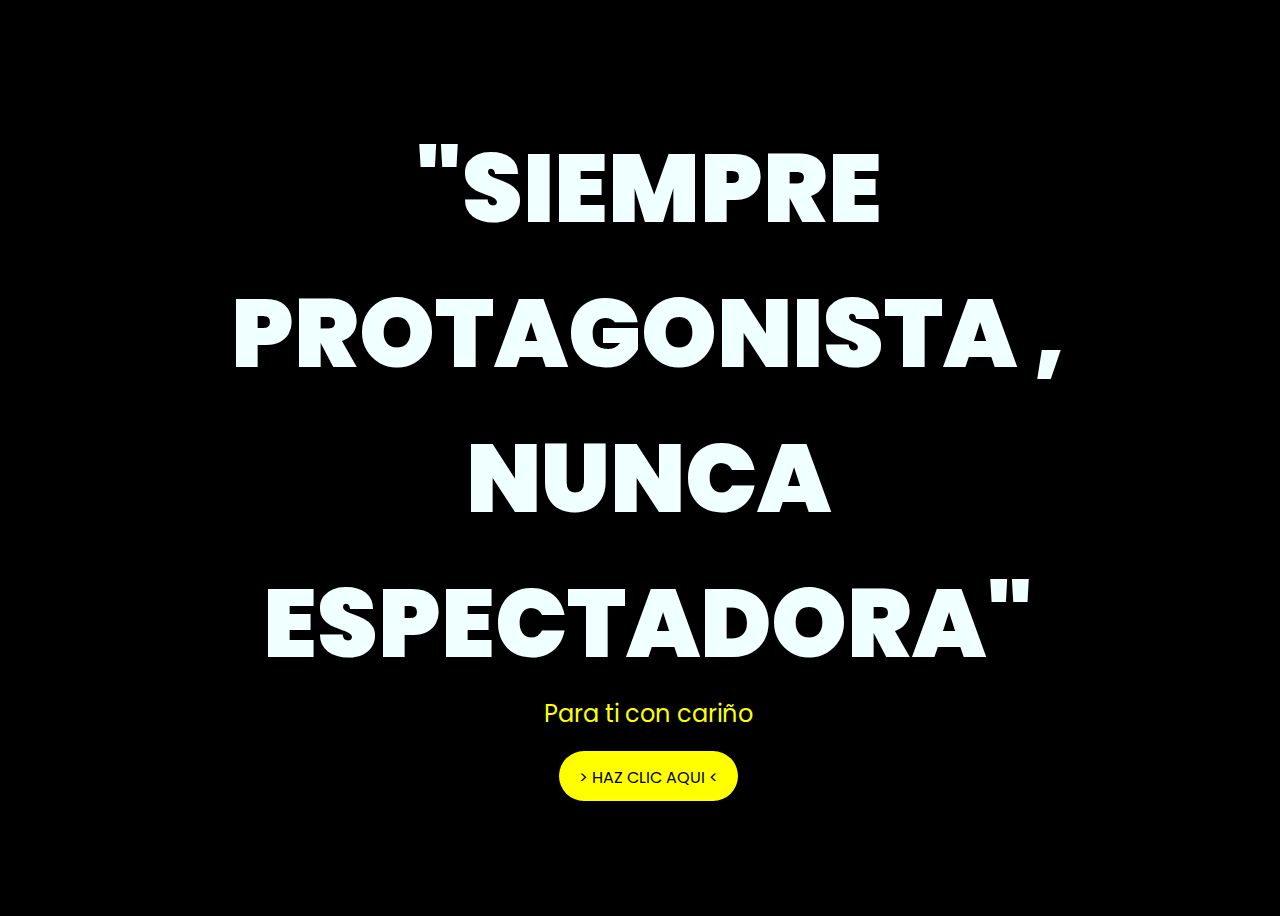
<file: index.html>
<!DOCTYPE html>
<html lang="en">
<head>
    <meta charset="UTF-8">
    <meta http-equiv="X-UA-Compatible" content="IE=edge">
    <meta name="viewport" content="width=device-width, initial-scale=1.0">
    <link rel="stylesheet" href="css/style.css">
    <link rel="icon" href="img/flowers.png" type="image/x-icon">
    <title>FLORES</title>
</head>
<body>
    <div class="greetings" align=center>

        <span>"SIEMPRE</span>
	<span><br>PROTAGONISTA ,</span>
	<span><br>NUNCA </span>
	<span><br>ESPECTADORA"</span>
        
    </div>
    
    <div class="description">
        <span>Para ti con cariño</span>
    </div>
    <div class="button">
        <button>
            <a href="FLORES.html">> HAZ CLIC AQUI <</a>
        </button>
        
    </div>
</body>
</html>
</file>
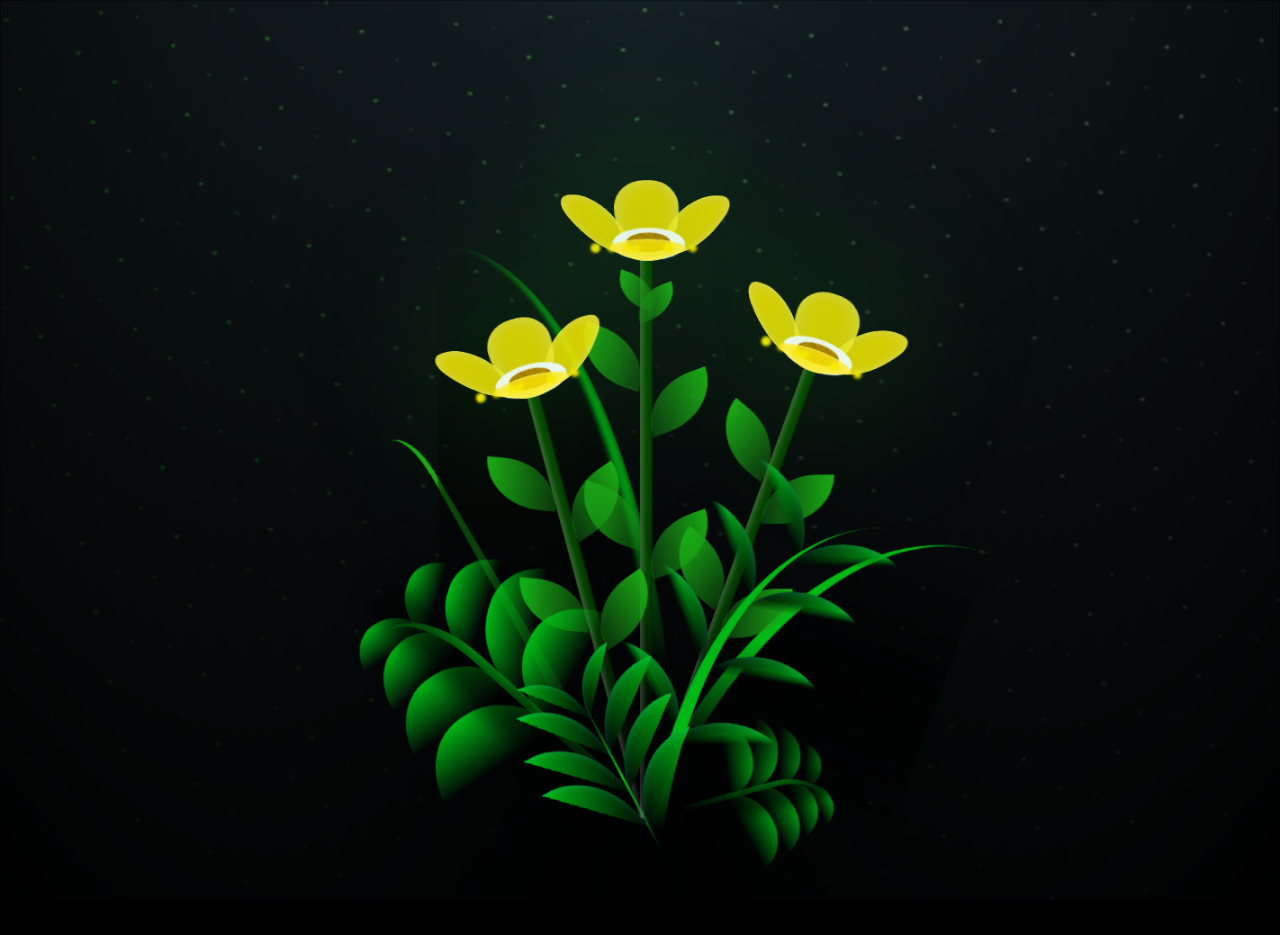
<file: FLORES.html>
<!DOCTYPE html>
<html lang="en">
<head>
    <meta charset="UTF-8">
    <meta http-equiv="X-UA-Compatible" content="IE=edge">
    <meta name="viewport" content="width=device-width, initial-scale=1.0">
    <link rel="stylesheet" href="css/main.css">
    <link rel="icon" href="img/flowers.png" type="image/x-icon">
    <title>FLORES</title>
</head>

<body class="container">
    <div class="night"></div>
    <div class="flowers">
      <div class="flower flower--1">
        <div class="flower__leafs flower__leafs--1">
          <div class="flower__leaf flower__leaf--1"></div>
          <div class="flower__leaf flower__leaf--2"></div>
          <div class="flower__leaf flower__leaf--3"></div>
          <div class="flower__leaf flower__leaf--4"></div>
          <div class="flower__white-circle"></div>
  
          <div class="flower__light flower__light--1"></div>
          <div class="flower__light flower__light--2"></div>
          <div class="flower__light flower__light--3"></div>
          <div class="flower__light flower__light--4"></div>
          <div class="flower__light flower__light--5"></div>
          <div class="flower__light flower__light--6"></div>
          <div class="flower__light flower__light--7"></div>
          <div class="flower__light flower__light--8"></div>
  
        </div>
        <div class="flower__line">
          <div class="flower__line__leaf flower__line__leaf--1"></div>
          <div class="flower__line__leaf flower__line__leaf--2"></div>
          <div class="flower__line__leaf flower__line__leaf--3"></div>
          <div class="flower__line__leaf flower__line__leaf--4"></div>
          <div class="flower__line__leaf flower__line__leaf--5"></div>
          <div class="flower__line__leaf flower__line__leaf--6"></div>
        </div>
      </div>
  
      <div class="flower flower--2">
        <div class="flower__leafs flower__leafs--2">
          <div class="flower__leaf flower__leaf--1"></div>
          <div class="flower__leaf flower__leaf--2"></div>
          <div class="flower__leaf flower__leaf--3"></div>
          <div class="flower__leaf flower__leaf--4"></div>
          <div class="flower__white-circle"></div>
  
          <div class="flower__light flower__light--1"></div>
          <div class="flower__light flower__light--2"></div>
          <div class="flower__light flower__light--3"></div>
          <div class="flower__light flower__light--4"></div>
          <div class="flower__light flower__light--5"></div>
          <div class="flower__light flower__light--6"></div>
          <div class="flower__light flower__light--7"></div>
          <div class="flower__light flower__light--8"></div>
  
        </div>
        <div class="flower__line">
          <div class="flower__line__leaf flower__line__leaf--1"></div>
          <div class="flower__line__leaf flower__line__leaf--2"></div>
          <div class="flower__line__leaf flower__line__leaf--3"></div>
          <div class="flower__line__leaf flower__line__leaf--4"></div>
        </div>
      </div>
  
      <div class="flower flower--3">
        <div class="flower__leafs flower__leafs--3">
          <div class="flower__leaf flower__leaf--1"></div>
          <div class="flower__leaf flower__leaf--2"></div>
          <div class="flower__leaf flower__leaf--3"></div>
          <div class="flower__leaf flower__leaf--4"></div>
          <div class="flower__white-circle"></div>
  
          <div class="flower__light flower__light--1"></div>
          <div class="flower__light flower__light--2"></div>
          <div class="flower__light flower__light--3"></div>
          <div class="flower__light flower__light--4"></div>
          <div class="flower__light flower__light--5"></div>
          <div class="flower__light flower__light--6"></div>
          <div class="flower__light flower__light--7"></div>
          <div class="flower__light flower__light--8"></div>
  
        </div>
        <div class="flower__line">
          <div class="flower__line__leaf flower__line__leaf--1"></div>
          <div class="flower__line__leaf flower__line__leaf--2"></div>
          <div class="flower__line__leaf flower__line__leaf--3"></div>
          <div class="flower__line__leaf flower__line__leaf--4"></div>
        </div>
      </div>
  
      <div class="grow-ans" style="--d:1.2s">
        <div class="flower__g-long">
          <div class="flower__g-long__top"></div>
          <div class="flower__g-long__bottom"></div>
        </div>
      </div>
  
      <div class="growing-grass">
        <div class="flower__grass flower__grass--1">
          <div class="flower__grass--top"></div>
          <div class="flower__grass--bottom"></div>
          <div class="flower__grass__leaf flower__grass__leaf--1"></div>
          <div class="flower__grass__leaf flower__grass__leaf--2"></div>
          <div class="flower__grass__leaf flower__grass__leaf--3"></div>
          <div class="flower__grass__leaf flower__grass__leaf--4"></div>
          <div class="flower__grass__leaf flower__grass__leaf--5"></div>
          <div class="flower__grass__leaf flower__grass__leaf--6"></div>
          <div class="flower__grass__leaf flower__grass__leaf--7"></div>
          <div class="flower__grass__leaf flower__grass__leaf--8"></div>
          <div class="flower__grass__overlay"></div>
        </div>
      </div>
  
      <div class="growing-grass">
        <div class="flower__grass flower__grass--2">
          <div class="flower__grass--top"></div>
          <div class="flower__grass--bottom"></div>
          <div class="flower__grass__leaf flower__grass__leaf--1"></div>
          <div class="flower__grass__leaf flower__grass__leaf--2"></div>
          <div class="flower__grass__leaf flower__grass__leaf--3"></div>
          <div class="flower__grass__leaf flower__grass__leaf--4"></div>
          <div class="flower__grass__leaf flower__grass__leaf--5"></div>
          <div class="flower__grass__leaf flower__grass__leaf--6"></div>
          <div class="flower__grass__leaf flower__grass__leaf--7"></div>
          <div class="flower__grass__leaf flower__grass__leaf--8"></div>
          <div class="flower__grass__overlay"></div>
        </div>
      </div>
  
      <div class="grow-ans" style="--d:2.4s">
        <div class="flower__g-right flower__g-right--1">
          <div class="leaf"></div>
        </div>
      </div>
  
      <div class="grow-ans" style="--d:2.8s">
        <div class="flower__g-right flower__g-right--2">
          <div class="leaf"></div>
        </div>
      </div>
  
      <div class="grow-ans" style="--d:2.8s">
        <div class="flower__g-front">
          <div class="flower__g-front__leaf-wrapper flower__g-front__leaf-wrapper--1">
            <div class="flower__g-front__leaf"></div>
          </div>
          <div class="flower__g-front__leaf-wrapper flower__g-front__leaf-wrapper--2">
            <div class="flower__g-front__leaf"></div>
          </div>
          <div class="flower__g-front__leaf-wrapper flower__g-front__leaf-wrapper--3">
            <div class="flower__g-front__leaf"></div>
          </div>
          <div class="flower__g-front__leaf-wrapper flower__g-front__leaf-wrapper--4">
            <div class="flower__g-front__leaf"></div>
          </div>
          <div class="flower__g-front__leaf-wrapper flower__g-front__leaf-wrapper--5">
            <div class="flower__g-front__leaf"></div>
          </div>
          <div class="flower__g-front__leaf-wrapper flower__g-front__leaf-wrapper--6">
            <div class="flower__g-front__leaf"></div>
          </div>
          <div class="flower__g-front__leaf-wrapper flower__g-front__leaf-wrapper--7">
            <div class="flower__g-front__leaf"></div>
          </div>
          <div class="flower__g-front__leaf-wrapper flower__g-front__leaf-wrapper--8">
            <div class="flower__g-front__leaf"></div>
          </div>
          <div class="flower__g-front__line"></div>
        </div>
      </div>
  
      <div class="grow-ans" style="--d:3.2s">
        <div class="flower__g-fr">
          <div class="leaf"></div>
          <div class="flower__g-fr__leaf flower__g-fr__leaf--1"></div>
          <div class="flower__g-fr__leaf flower__g-fr__leaf--2"></div>
          <div class="flower__g-fr__leaf flower__g-fr__leaf--3"></div>
          <div class="flower__g-fr__leaf flower__g-fr__leaf--4"></div>
          <div class="flower__g-fr__leaf flower__g-fr__leaf--5"></div>
          <div class="flower__g-fr__leaf flower__g-fr__leaf--6"></div>
          <div class="flower__g-fr__leaf flower__g-fr__leaf--7"></div>
          <div class="flower__g-fr__leaf flower__g-fr__leaf--8"></div>
        </div>
      </div>      
    </div>
    <script src="main.js"></script>
  </body>
</html>
</file>
<file: css/style.css>
@import url('https://fonts.googleapis.com/css2?family=Poppins:ital,wght@0,500;1,900&display=swap');
*{
    font-family: 'Poppins',cursive;
}
body{
    color: azure;
    width: 100%;
    height: 100vh;
    display: flex;
    flex-direction: column;
    align-items: center;
    justify-content: center;
    background-color: black;
}
.greetings{
    font-size: 6rem;
    font-weight: 900;
}
.greetings > span{
    animation: glow 2.5s ease-in-out infinite;
}
@keyframes glow{
    0%, 100%{
        color: #fff;
        text-shadow: 0 0 12px #fbff00, 0 0 50px #fbff00, 0 0 100px #fbff00;
    }
    10%, 90%{
        color: #696565;
        text-shadow: none;
    }
}
.greetings > span:nth-child(2){
    animation-delay: .2s ;
}
.greetings > span:nth-child(3){
    animation-delay: .4s ;
}
.greetings > span:nth-child(4){
    animation-delay: .6s;
}
.greetings > span:nth-child(5){
    animation-delay: .8s;
}

.description{
    font-size: 1.5rem;
    margin-bottom: 20px;
}

.button a{
    text-decoration: none;
    font-size: 1rem;
    color: #111;
}

@media screen and (max-width:574px){
    .greetings{
        display: block;
        font-size: 3rem;
        font-weight: 500;
        text-align: center;
    }
    .description{
        font-size: 1rem;
    }
    
    .button a{
        font-size: .5rem;
    }
}

.description{
    color: #fbff00;
}

/* Estilo para el botón */
.button button {
    background-color: yellow; /* Fondo amarillo */
    border: none; /* Sin bordes */
    padding: 10px 20px; /* Ajusta el relleno según tu preferencia */
    font-size: 20px; /* Tamaño de fuente */
    cursor: pointer;
    position: relative; /* Necesario para el resplandor */
    border-radius: 25px; /* Esquinas redondeadas */
    transition: background-color 0.3s ease-in-out; /* Transición suave para el color de fondo */
  }
  
  /* Estilo para el enlace dentro del botón */
  .button button a {
    text-decoration: none; /* Elimina el subrayado del enlace */
    color: inherit; /* Hereda el color del texto del botón */
  }
  
  /* Efecto de resplandor al pasar el cursor sobre el botón */
  .button button:hover {
    background-color: orange; /* Cambia el color de fondo al pasar el mouse a naranja */
    box-shadow: 0 0 10px yellow, 0 0 20px yellow, 0 0 30px yellow; /* Efecto de resplandor amarillo */
  }
</file>
<file: css/main.css>
*,
*::after,
*::before {
  padding: 0;
  margin: 0;
  box-sizing: border-box;
}

:root {
  --dark-color: #000;
}

body {
  display: flex;
  align-items: flex-end;
  justify-content: center;
  min-height: 100vh;
  background-color: var(--dark-color);
  overflow: hidden;
  perspective: 1000px;
}

.night {
  position: fixed;
  left: 50%;
  top: 0;
  transform: translateX(-50%);
  width: 100%;
  height: 100%;
  filter: blur(0.1vmin);
  background-image: radial-gradient(ellipse at top, transparent 0%, var(--dark-color)), 
  radial-gradient(ellipse at bottom, var(--dark-color), rgba(145, 233, 255, 0.2)), 
  repeating-linear-gradient(220deg, rgb(0, 0, 0) 0px, rgb(0, 0, 0) 19px, transparent 19px, 
  transparent 22px), repeating-linear-gradient(189deg, rgb(0, 0, 0) 0px, rgb(0, 0, 0) 19px, 
  transparent 19px, transparent 22px), repeating-linear-gradient(148deg, rgb(0, 0, 0) 0px, 
  rgb(0, 0, 0) 19px, transparent 19px, transparent 22px), linear-gradient(90deg, rgb(21, 255, 0), 
  rgb(240, 240, 240));
}

.flowers {
  position: relative;
  transform: scale(0.9);
}

.flower {
  position: absolute;
  bottom: 10vmin;
  transform-origin: bottom center;
  z-index: 10;
  --fl-speed: 0.8s;
}
.flower--1 {
  -webkit-animation: moving-flower-1 4s linear infinite;
          animation: moving-flower-1 4s linear infinite;
}
.flower--1 .flower__line {
  height: 70vmin;
  -webkit-animation-delay: 0.3s;
          animation-delay: 0.3s;
}
.flower--1 .flower__line__leaf--1 {
  -webkit-animation: blooming-leaf-right var(--fl-speed) 1.6s backwards;
          animation: blooming-leaf-right var(--fl-speed) 1.6s backwards;
}
.flower--1 .flower__line__leaf--2 {
  -webkit-animation: blooming-leaf-right var(--fl-speed) 1.4s backwards;
          animation: blooming-leaf-right var(--fl-speed) 1.4s backwards;
}
.flower--1 .flower__line__leaf--3 {
  -webkit-animation: blooming-leaf-left var(--fl-speed) 1.2s backwards;
          animation: blooming-leaf-left var(--fl-speed) 1.2s backwards;
}
.flower--1 .flower__line__leaf--4 {
  -webkit-animation: blooming-leaf-left var(--fl-speed) 1s backwards;
          animation: blooming-leaf-left var(--fl-speed) 1s backwards;
}
.flower--1 .flower__line__leaf--5 {
  -webkit-animation: blooming-leaf-right var(--fl-speed) 1.8s backwards;
          animation: blooming-leaf-right var(--fl-speed) 1.8s backwards;
}
.flower--1 .flower__line__leaf--6 {
  -webkit-animation: blooming-leaf-left var(--fl-speed) 2s backwards;
          animation: blooming-leaf-left var(--fl-speed) 2s backwards;
}
.flower--2 {
  left: 50%;
  transform: rotate(20deg);
  -webkit-animation: moving-flower-2 4s linear infinite;
          animation: moving-flower-2 4s linear infinite;
}
.flower--2 .flower__line {
  height: 60vmin;
  -webkit-animation-delay: 0.6s;
          animation-delay: 0.6s;
}
.flower--2 .flower__line__leaf--1 {
  -webkit-animation: blooming-leaf-right var(--fl-speed) 1.9s backwards;
          animation: blooming-leaf-right var(--fl-speed) 1.9s backwards;
}
.flower--2 .flower__line__leaf--2 {
  -webkit-animation: blooming-leaf-right var(--fl-speed) 1.7s backwards;
          animation: blooming-leaf-right var(--fl-speed) 1.7s backwards;
}
.flower--2 .flower__line__leaf--3 {
  -webkit-animation: blooming-leaf-left var(--fl-speed) 1.5s backwards;
          animation: blooming-leaf-left var(--fl-speed) 1.5s backwards;
}
.flower--2 .flower__line__leaf--4 {
  -webkit-animation: blooming-leaf-left var(--fl-speed) 1.3s backwards;
          animation: blooming-leaf-left var(--fl-speed) 1.3s backwards;
}
.flower--3 {
  left: 50%;
  transform: rotate(-15deg);
  -webkit-animation: moving-flower-3 4s linear infinite;
          animation: moving-flower-3 4s linear infinite;
}
.flower--3 .flower__line {
  -webkit-animation-delay: 0.9s;
          animation-delay: 0.9s;
}
.flower--3 .flower__line__leaf--1 {
  -webkit-animation: blooming-leaf-right var(--fl-speed) 2.5s backwards;
          animation: blooming-leaf-right var(--fl-speed) 2.5s backwards;
}
.flower--3 .flower__line__leaf--2 {
  -webkit-animation: blooming-leaf-right var(--fl-speed) 2.3s backwards;
          animation: blooming-leaf-right var(--fl-speed) 2.3s backwards;
}
.flower--3 .flower__line__leaf--3 {
  -webkit-animation: blooming-leaf-left var(--fl-speed) 2.1s backwards;
          animation: blooming-leaf-left var(--fl-speed) 2.1s backwards;
}
.flower--3 .flower__line__leaf--4 {
  -webkit-animation: blooming-leaf-left var(--fl-speed) 1.9s backwards;
          animation: blooming-leaf-left var(--fl-speed) 1.9s backwards;
}
.flower__leafs {
  position: relative;
  -webkit-animation: blooming-flower 2s backwards;
          animation: blooming-flower 2s backwards;
}
.flower__leafs--1 {
  -webkit-animation-delay: 1.1s;
          animation-delay: 1.1s;
}
.flower__leafs--2 {
  -webkit-animation-delay: 1.4s;
          animation-delay: 1.4s;
}
.flower__leafs--3 {
  -webkit-animation-delay: 1.7s;
          animation-delay: 1.7s;
}
.flower__leafs::after {
  content: "";
  position: absolute;
  left: 0;
  top: 0;
  transform: translate(-50%, -100%);
  width: 8vmin;
  height: 8vmin;
  background-color: #1aaa15;
  filter: blur(10vmin);
}
.flower__leaf {
  position: absolute;
  bottom: 0;
  left: 50%;
  width: 8vmin;
  height: 11vmin;
  border-radius: 51% 49% 47% 53%/44% 45% 55% 69%;
  background-color: #1aaa15;
  background-image: linear-gradient(to top, #fce700, #fce700);
  transform-origin: bottom center;
  opacity: 0.9;
  box-shadow: inset 0 0 2vmin rgba(255, 255, 255, 0.5);
}
.flower__leaf--1 {
  transform: translate(-10%, 1%) rotateY(40deg) rotateX(-50deg);
}
.flower__leaf--2 {
  transform: translate(-50%, -4%) rotateX(40deg);
}
.flower__leaf--3 {
  transform: translate(-90%, 0%) rotateY(45deg) rotateX(50deg);
}
.flower__leaf--4 {
  width: 8vmin;
  height: 8vmin;
  transform-origin: bottom left;
  border-radius: 4vmin 10vmin 4vmin 4vmin;
  transform: translate(0%, 18%) rotateX(70deg) rotate(-43deg);
  background-image: linear-gradient(to top, #fce700, #fce700);
  z-index: 1;
  opacity: 0.8;
}
.flower__white-circle {
  position: absolute;
  left: -3.5vmin;
  top: -3vmin;
  width: 9vmin;
  height: 4vmin;
  border-radius: 50%;
  background-color: #ffffff;
}
.flower__white-circle::after {
  content: "";
  position: absolute;
  left: 50%;
  top: 45%;
  transform: translate(-50%, -50%);
  width: 60%;
  height: 60%;
  border-radius: inherit;
  background-image: repeating-linear-gradient(135deg, rgba(0, 0, 0, 0.03) 0px, 
  rgba(0, 0, 0, 0.03) 1px, transparent 1px, transparent 12px), repeating-linear-gradient(45deg, 
  rgba(0, 0, 0, 0.03) 0px, rgba(0, 0, 0, 0.03) 1px, transparent 1px, transparent 12px), 
  repeating-linear-gradient(67.5deg, rgba(0, 0, 0, 0.03) 0px, rgba(0, 0, 0, 0.03) 1px, 
  transparent 1px, transparent 12px), repeating-linear-gradient(135deg, rgba(0, 0, 0, 0.03) 0px, 
  rgba(0, 0, 0, 0.03) 1px, transparent 1px, transparent 12px), repeating-linear-gradient(45deg, 
  rgba(0, 0, 0, 0.03) 0px, rgba(0, 0, 0, 0.03) 1px, transparent 1px, transparent 12px), 
  repeating-linear-gradient(112.5deg, rgba(0, 0, 0, 0.03) 0px, rgba(0, 0, 0, 0.03) 1px, 
  transparent 1px, transparent 12px), repeating-linear-gradient(112.5deg, rgba(0, 0, 0, 0.03) 0px, 
  rgba(0, 0, 0, 0.03) 1px, transparent 1px, transparent 12px), repeating-linear-gradient(45deg, 
  rgba(0, 0, 0, 0.03) 0px, rgba(0, 0, 0, 0.03) 1px, transparent 1px, transparent 12px), 
  repeating-linear-gradient(22.5deg, rgba(0, 0, 0, 0.03) 0px, rgba(0, 0, 0, 0.03) 1px, 
  transparent 1px, transparent 12px), repeating-linear-gradient(45deg, rgba(0, 0, 0, 0.03) 0px, 
  rgba(0, 0, 0, 0.03) 1px, transparent 1px, transparent 12px), repeating-linear-gradient(22.5deg, 
  rgba(0, 0, 0, 0.03) 0px, rgba(0, 0, 0, 0.03) 1px, transparent 1px, transparent 12px), 
  repeating-linear-gradient(135deg, rgba(0, 0, 0, 0.03) 0px, rgba(0, 0, 0, 0.03) 1px, 
  transparent 1px, transparent 12px), repeating-linear-gradient(157.5deg, rgba(0, 0, 0, 0.03) 0px, 
  rgba(0, 0, 0, 0.03) 1px, transparent 1px, transparent 12px), repeating-linear-gradient(67.5deg, 
  rgba(0, 0, 0, 0.03) 0px, rgba(0, 0, 0, 0.03) 1px, transparent 1px, transparent 12px), 
  repeating-linear-gradient(67.5deg, rgba(0, 0, 0, 0.03) 0px, rgba(0, 0, 0, 0.03) 1px, 
  transparent 1px, transparent 12px), linear-gradient(90deg, rgb(190, 133, 0), rgb(190, 133, 0));
}
.flower__line {
  height: 55vmin;
  width: 1.5vmin;
  background-image: linear-gradient(to left, rgba(0, 0, 0, 0.2), transparent, 
  rgba(255, 255, 255, 0.2)), linear-gradient(to top, transparent 10%, #064600, #064600);
  box-shadow: inset 0 0 2px rgba(0, 0, 0, 0.5);
  -webkit-animation: grow-flower-tree 4s backwards;
          animation: grow-flower-tree 4s backwards;
}
.flower__line__leaf {
  --w: 7vmin;
  --h: calc(var(--w) + 2vmin);
  position: absolute;
  top: 20%;
  left: 90%;
  width: var(--w);
  height: var(--h);
  border-top-right-radius: var(--h);
  border-bottom-left-radius: var(--h);
  background-image: linear-gradient(to top, rgba(20, 122, 20, 0.4), #1aaa15);
}
.flower__line__leaf--1 {
  transform: rotate(70deg) rotateY(30deg);
}
.flower__line__leaf--2 {
  top: 45%;
  transform: rotate(70deg) rotateY(30deg);
}
.flower__line__leaf--3, .flower__line__leaf--4, .flower__line__leaf--6 {
  border-top-right-radius: 0;
  border-bottom-left-radius: 0;
  border-top-left-radius: var(--h);
  border-bottom-right-radius: var(--h);
  left: -460%;
  top: 12%;
  transform: rotate(-70deg) rotateY(30deg);
}
.flower__line__leaf--4 {
  top: 40%;
}
.flower__line__leaf--5 {
  top: 0;
  transform-origin: left;
  transform: rotate(70deg) rotateY(30deg) scale(0.6);
}
.flower__line__leaf--6 {
  top: -2%;
  left: -450%;
  transform-origin: right;
  transform: rotate(-70deg) rotateY(30deg) scale(0.6);
}
.flower__light {
  position: absolute;
  bottom: 0vmin;
  width: 1vmin;
  height: 1vmin;
  background-color: rgb(255, 251, 0);
  border-radius: 50%;
  filter: blur(0.2vmin);
  -webkit-animation: light-ans 4s linear infinite backwards;
          animation: light-ans 4s linear infinite backwards;
}
.flower__light:nth-child(odd) {
  background-color: #fce700;
}
.flower__light--1 {
  left: -2vmin;
  -webkit-animation-delay: 1s;
          animation-delay: 1s;
}
.flower__light--2 {
  left: 3vmin;
  -webkit-animation-delay: 0.5s;
          animation-delay: 0.5s;
}
.flower__light--3 {
  left: -6vmin;
  -webkit-animation-delay: 0.3s;
          animation-delay: 0.3s;
}
.flower__light--4 {
  left: 6vmin;
  -webkit-animation-delay: 0.9s;
          animation-delay: 0.9s;
}
.flower__light--5 {
  left: -1vmin;
  -webkit-animation-delay: 1.5s;
          animation-delay: 1.5s;
}
.flower__light--6 {
  left: -4vmin;
  -webkit-animation-delay: 3s;
          animation-delay: 3s;
}
.flower__light--7 {
  left: 3vmin;
  -webkit-animation-delay: 2s;
          animation-delay: 2s;
}
.flower__light--8 {
  left: -6vmin;
  -webkit-animation-delay: 3.5s;
          animation-delay: 3.5s;
}
.flower__grass {
  --c: #00b815;
  --line-w: 1.5vmin;
  position: absolute;
  bottom: 12vmin;
  left: -7vmin;
  display: flex;
  flex-direction: column;
  align-items: flex-end;
  z-index: 20;
  transform-origin: bottom center;
  transform: rotate(-48deg) rotateY(40deg);
}
.flower__grass--1 {
  -webkit-animation: moving-grass 2s linear infinite;
          animation: moving-grass 2s linear infinite;
}
.flower__grass--2 {
  left: 2vmin;
  bottom: 10vmin;
  transform: scale(0.5) rotate(75deg) rotateX(10deg) rotateY(-200deg);
  opacity: 0.8;
  z-index: 0;
  -webkit-animation: moving-grass--2 1.5s linear infinite;
          animation: moving-grass--2 1.5s linear infinite;
}
.flower__grass--top {
  width: 7vmin;
  height: 10vmin;
  border-top-right-radius: 100%;
  border-right: var(--line-w) solid var(--c);
  transform-origin: bottom center;
  transform: rotate(-2deg);
}
.flower__grass--bottom {
  margin-top: -2px;
  width: var(--line-w);
  height: 25vmin;
  background-image: linear-gradient(to top, transparent, var(--c));
}
.flower__grass__leaf {
  --size: 10vmin;
  position: absolute;
  width: calc(var(--size) * 2.1);
  height: var(--size);
  border-top-left-radius: var(--size);
  border-top-right-radius: var(--size);
  background-image: linear-gradient(to top, transparent, transparent 30%, var(--c));
  z-index: 100;
}
.flower__grass__leaf--1 {
  top: -6%;
  left: 30%;
  --size: 6vmin;
  transform: rotate(-20deg);
  -webkit-animation: growing-grass-ans--1 2s 2.6s backwards;
          animation: growing-grass-ans--1 2s 2.6s backwards;
}
@-webkit-keyframes growing-grass-ans--1 {
  0% {
    transform-origin: bottom left;
    transform: rotate(-20deg) scale(0);
  }
}
@keyframes growing-grass-ans--1 {
  0% {
    transform-origin: bottom left;
    transform: rotate(-20deg) scale(0);
  }
}
.flower__grass__leaf--2 {
  top: -5%;
  left: -110%;
  --size: 6vmin;
  transform: rotate(10deg);
  -webkit-animation: growing-grass-ans--2 2s 2.4s linear backwards;
          animation: growing-grass-ans--2 2s 2.4s linear backwards;
}
@-webkit-keyframes growing-grass-ans--2 {
  0% {
    transform-origin: bottom right;
    transform: rotate(10deg) scale(0);
  }
}
@keyframes growing-grass-ans--2 {
  0% {
    transform-origin: bottom right;
    transform: rotate(10deg) scale(0);
  }
}
.flower__grass__leaf--3 {
  top: 5%;
  left: 60%;
  --size: 8vmin;
  transform: rotate(-18deg) rotateX(-20deg);
  -webkit-animation: growing-grass-ans--3 2s 2.2s linear backwards;
          animation: growing-grass-ans--3 2s 2.2s linear backwards;
}
@-webkit-keyframes growing-grass-ans--3 {
  0% {
    transform-origin: bottom left;
    transform: rotate(-18deg) rotateX(-20deg) scale(0);
  }
}
@keyframes growing-grass-ans--3 {
  0% {
    transform-origin: bottom left;
    transform: rotate(-18deg) rotateX(-20deg) scale(0);
  }
}
.flower__grass__leaf--4 {
  top: 6%;
  left: -135%;
  --size: 8vmin;
  transform: rotate(2deg);
  -webkit-animation: growing-grass-ans--4 2s 2s linear backwards;
          animation: growing-grass-ans--4 2s 2s linear backwards;
}
@-webkit-keyframes growing-grass-ans--4 {
  0% {
    transform-origin: bottom right;
    transform: rotate(2deg) scale(0);
  }
}
@keyframes growing-grass-ans--4 {
  0% {
    transform-origin: bottom right;
    transform: rotate(2deg) scale(0);
  }
}
.flower__grass__leaf--5 {
  top: 20%;
  left: 60%;
  --size: 10vmin;
  transform: rotate(-24deg) rotateX(-20deg);
  -webkit-animation: growing-grass-ans--5 2s 1.8s linear backwards;
          animation: growing-grass-ans--5 2s 1.8s linear backwards;
}
@-webkit-keyframes growing-grass-ans--5 {
  0% {
    transform-origin: bottom left;
    transform: rotate(-24deg) rotateX(-20deg) scale(0);
  }
}
@keyframes growing-grass-ans--5 {
  0% {
    transform-origin: bottom left;
    transform: rotate(-24deg) rotateX(-20deg) scale(0);
  }
}
.flower__grass__leaf--6 {
  top: 22%;
  left: -180%;
  --size: 10vmin;
  transform: rotate(10deg);
  -webkit-animation: growing-grass-ans--6 2s 1.6s linear backwards;
          animation: growing-grass-ans--6 2s 1.6s linear backwards;
}
@-webkit-keyframes growing-grass-ans--6 {
  0% {
    transform-origin: bottom right;
    transform: rotate(10deg) scale(0);
  }
}
@keyframes growing-grass-ans--6 {
  0% {
    transform-origin: bottom right;
    transform: rotate(10deg) scale(0);
  }
}
.flower__grass__leaf--7 {
  top: 39%;
  left: 70%;
  --size: 10vmin;
  transform: rotate(-10deg);
  -webkit-animation: growing-grass-ans--7 2s 1.4s linear backwards;
          animation: growing-grass-ans--7 2s 1.4s linear backwards;
}
@-webkit-keyframes growing-grass-ans--7 {
  0% {
    transform-origin: bottom left;
    transform: rotate(-10deg) scale(0);
  }
}
@keyframes growing-grass-ans--7 {
  0% {
    transform-origin: bottom left;
    transform: rotate(-10deg) scale(0);
  }
}
.flower__grass__leaf--8 {
  top: 40%;
  left: -215%;
  --size: 11vmin;
  transform: rotate(10deg);
  -webkit-animation: growing-grass-ans--8 2s 1.2s linear backwards;
          animation: growing-grass-ans--8 2s 1.2s linear backwards;
}
@-webkit-keyframes growing-grass-ans--8 {
  0% {
    transform-origin: bottom right;
    transform: rotate(10deg) scale(0);
  }
}
@keyframes growing-grass-ans--8 {
  0% {
    transform-origin: bottom right;
    transform: rotate(10deg) scale(0);
  }
}
.flower__grass__overlay {
  position: absolute;
  top: -10%;
  right: 0%;
  width: 100%;
  height: 100%;
  background-color: rgba(0, 0, 0, 0.6);
  filter: blur(1.5vmin);
  z-index: 100;
}
.flower__g-long {
  --w: 2vmin;
  --h: 6vmin;
  --c: #1aaa15;
  position: absolute;
  bottom: 10vmin;
  left: -3vmin;
  transform-origin: bottom center;
  transform: rotate(-30deg) rotateY(-20deg);
  display: flex;
  flex-direction: column;
  align-items: flex-end;
  -webkit-animation: flower-g-long-ans 3s linear infinite;
          animation: flower-g-long-ans 3s linear infinite;
}
@-webkit-keyframes flower-g-long-ans {
  0%, 100% {
    transform: rotate(-30deg) rotateY(-20deg);
  }
  50% {
    transform: rotate(-32deg) rotateY(-20deg);
  }
}
@keyframes flower-g-long-ans {
  0%, 100% {
    transform: rotate(-30deg) rotateY(-20deg);
  }
  50% {
    transform: rotate(-32deg) rotateY(-20deg);
  }
}
.flower__g-long__top {
  top: calc(var(--h) * -1);
  width: calc(var(--w) + 1vmin);
  height: var(--h);
  border-top-right-radius: 100%;
  border-right: 0.7vmin solid var(--c);
  transform: translate(-0.7vmin, 1vmin);
}
.flower__g-long__bottom {
  width: var(--w);
  height: 50vmin;
  transform-origin: bottom center;
  background-image: linear-gradient(to top, transparent 30%, var(--c));
  box-shadow: inset 0 0 2px rgba(0, 0, 0, 0.5);
  -webkit-clip-path: polygon(35% 0, 65% 1%, 100% 100%, 0% 100%);
          clip-path: polygon(35% 0, 65% 1%, 100% 100%, 0% 100%);
}
.flower__g-right {
  position: absolute;
  bottom: 6vmin;
  left: -2vmin;
  transform-origin: bottom left;
  transform: rotate(20deg);
}
.flower__g-right .leaf {
  width: 30vmin;
  height: 50vmin;
  border-top-left-radius: 100%;
  border-left: 2vmin solid #00b815;
  background-image: linear-gradient(to bottom, transparent, var(--dark-color) 60%);
  -webkit-mask-image: linear-gradient(to top, transparent 30%, #00b815 60%);
}
.flower__g-right--1 {
  -webkit-animation: flower-g-right-ans 2.5s linear infinite;
          animation: flower-g-right-ans 2.5s linear infinite;
}
.flower__g-right--2 {
  left: 5vmin;
  transform: rotateY(-180deg);
  -webkit-animation: flower-g-right-ans--2 3s linear infinite;
          animation: flower-g-right-ans--2 3s linear infinite;
}
.flower__g-right--2 .leaf {
  height: 75vmin;
  filter: blur(0.3vmin);
  opacity: 0.8;
}
@-webkit-keyframes flower-g-right-ans {
  0%, 100% {
    transform: rotate(20deg);
  }
  50% {
    transform: rotate(24deg) rotateX(-20deg);
  }
}
@keyframes flower-g-right-ans {
  0%, 100% {
    transform: rotate(20deg);
  }
  50% {
    transform: rotate(24deg) rotateX(-20deg);
  }
}
@-webkit-keyframes flower-g-right-ans--2 {
  0%, 100% {
    transform: rotateY(-180deg) rotate(0deg) rotateX(-20deg);
  }
  50% {
    transform: rotateY(-180deg) rotate(6deg) rotateX(-20deg);
  }
}
@keyframes flower-g-right-ans--2 {
  0%, 100% {
    transform: rotateY(-180deg) rotate(0deg) rotateX(-20deg);
  }
  50% {
    transform: rotateY(-180deg) rotate(6deg) rotateX(-20deg);
  }
}
.flower__g-front {
  position: absolute;
  bottom: 6vmin;
  left: 2.5vmin;
  z-index: 100;
  transform-origin: bottom center;
  transform: rotate(-28deg) rotateY(30deg) scale(1.04);
  -webkit-animation: flower__g-front-ans 2s linear infinite;
          animation: flower__g-front-ans 2s linear infinite;
}
@-webkit-keyframes flower__g-front-ans {
  0%, 100% {
    transform: rotate(-28deg) rotateY(30deg) scale(1.04);
  }
  50% {
    transform: rotate(-35deg) rotateY(40deg) scale(1.04);
  }
}
@keyframes flower__g-front-ans {
  0%, 100% {
    transform: rotate(-28deg) rotateY(30deg) scale(1.04);
  }
  50% {
    transform: rotate(-35deg) rotateY(40deg) scale(1.04);
  }
}
.flower__g-front__line {
  width: 0.3vmin;
  height: 20vmin;
  background-image: linear-gradient(to top, transparent, #00b815, transparent 100%);
  position: relative;
}
.flower__g-front__leaf-wrapper {
  position: absolute;
  top: 0;
  left: 0;
  transform-origin: bottom left;
  transform: rotate(10deg);
}
.flower__g-front__leaf-wrapper:nth-child(even) {
  left: 0vmin;
  transform: rotateY(-180deg) rotate(5deg);
  -webkit-animation: flower__g-front__leaf-left-ans 1s ease-in backwards;
          animation: flower__g-front__leaf-left-ans 1s ease-in backwards;
}
.flower__g-front__leaf-wrapper:nth-child(odd) {
  -webkit-animation: flower__g-front__leaf-ans 1s ease-in backwards;
          animation: flower__g-front__leaf-ans 1s ease-in backwards;
}
.flower__g-front__leaf-wrapper--1 {
  top: -8vmin;
  transform: scale(0.7);
  -webkit-animation: flower__g-front__leaf-ans 1s 5.5s ease-in backwards !important;
          animation: flower__g-front__leaf-ans 1s 5.5s ease-in backwards !important;
}
.flower__g-front__leaf-wrapper--2 {
  top: -8vmin;
  transform: rotateY(-180deg) scale(0.7) !important;
  -webkit-animation: flower__g-front__leaf-left-ans-2 1s 4.6s ease-in backwards !important;
          animation: flower__g-front__leaf-left-ans-2 1s 4.6s ease-in backwards !important;
}
.flower__g-front__leaf-wrapper--3 {
  top: -3vmin;
  -webkit-animation: flower__g-front__leaf-ans 1s 4.6s ease-in backwards;
          animation: flower__g-front__leaf-ans 1s 4.6s ease-in backwards;
}
.flower__g-front__leaf-wrapper--4 {
  top: -3vmin;
  transform: rotateY(-180deg) scale(0.9) !important;
  -webkit-animation: flower__g-front__leaf-left-ans-2 1s 4.6s ease-in backwards !important;
          animation: flower__g-front__leaf-left-ans-2 1s 4.6s ease-in backwards !important;
}
@-webkit-keyframes flower__g-front__leaf-left-ans-2 {
  0% {
    transform: rotateY(-180deg) scale(0);
  }
}
@keyframes flower__g-front__leaf-left-ans-2 {
  0% {
    transform: rotateY(-180deg) scale(0);
  }
}
.flower__g-front__leaf-wrapper--5, .flower__g-front__leaf-wrapper--6 {
  top: 2vmin;
}
.flower__g-front__leaf-wrapper--7, .flower__g-front__leaf-wrapper--8 {
  top: 6.5vmin;
}
.flower__g-front__leaf-wrapper--2 {
  -webkit-animation-delay: 5.2s !important;
          animation-delay: 5.2s !important;
}
.flower__g-front__leaf-wrapper--3 {
  -webkit-animation-delay: 4.9s !important;
          animation-delay: 4.9s !important;
}
.flower__g-front__leaf-wrapper--5 {
  -webkit-animation-delay: 4.3s !important;
          animation-delay: 4.3s !important;
}
.flower__g-front__leaf-wrapper--6 {
  -webkit-animation-delay: 4.1s !important;
          animation-delay: 4.1s !important;
}
.flower__g-front__leaf-wrapper--7 {
  -webkit-animation-delay: 3.8s !important;
          animation-delay: 3.8s !important;
}
.flower__g-front__leaf-wrapper--8 {
  -webkit-animation-delay: 3.5s !important;
          animation-delay: 3.5s !important;
}
@-webkit-keyframes flower__g-front__leaf-ans {
  0% {
    transform: rotate(10deg) scale(0);
  }
}
@keyframes flower__g-front__leaf-ans {
  0% {
    transform: rotate(10deg) scale(0);
  }
}
@-webkit-keyframes flower__g-front__leaf-left-ans {
  0% {
    transform: rotateY(-180deg) rotate(5deg) scale(0);
  }
}
@keyframes flower__g-front__leaf-left-ans {
  0% {
    transform: rotateY(-180deg) rotate(5deg) scale(0);
  }
}
.flower__g-front__leaf {
  width: 10vmin;
  height: 10vmin;
  border-radius: 100% 0% 0% 100%/100% 100% 0% 0%;
  box-shadow: inset 0 2px 1vmin hsla(184deg, 97%, 58%, 0.2);
  background-image: linear-gradient(to bottom left, transparent, var(--dark-color)), 
  linear-gradient(to bottom right, #00b815 50%, transparent 50%, transparent);
  -webkit-mask-image: linear-gradient(to bottom right, #00b815 50%, transparent 50%, transparent);
  mask-image: linear-gradient(to bottom right, #00b815 50%, transparent 50%, transparent);
}
.flower__g-fr {
  position: absolute;
  bottom: -4vmin;
  left: vmin;
  transform-origin: bottom left;
  z-index: 10;
  -webkit-animation: flower__g-fr-ans 2s linear infinite;
          animation: flower__g-fr-ans 2s linear infinite;
}
@-webkit-keyframes flower__g-fr-ans {
  0%, 100% {
    transform: rotate(2deg);
  }
  50% {
    transform: rotate(4deg);
  }
}
@keyframes flower__g-fr-ans {
  0%, 100% {
    transform: rotate(2deg);
  }
  50% {
    transform: rotate(4deg);
  }
}
.flower__g-fr .leaf {
  width: 30vmin;
  height: 50vmin;
  border-top-left-radius: 100%;
  border-left: 2vmin solid #00b815;
  -webkit-mask-image: linear-gradient(to top, transparent 25%, #00b815 50%);
  position: relative;
  z-index: 1;
}
.flower__g-fr__leaf {
  position: absolute;
  top: 0;
  left: 0;
  width: 10vmin;
  height: 10vmin;
  border-radius: 100% 0% 0% 100%/100% 100% 0% 0%;
  box-shadow: inset 0 2px 1vmin hsla(184deg, 97%, 58%, 0.2);
  background-image: linear-gradient(to bottom left, transparent, var(--dark-color) 98%), 
  linear-gradient(to bottom right, #00b815 45%, transparent 50%, transparent);
  -webkit-mask-image: linear-gradient(135deg, #00b815 40%, transparent 50%, transparent);
}
.flower__g-fr__leaf--1 {
  left: 20vmin;
  transform: rotate(45deg);
  -webkit-animation: flower__g-fr-leaft-ans-1 0.5s 5.2s linear backwards;
          animation: flower__g-fr-leaft-ans-1 0.5s 5.2s linear backwards;
}
@-webkit-keyframes flower__g-fr-leaft-ans-1 {
  0% {
    transform-origin: left;
    transform: rotate(45deg) scale(0);
  }
}
@keyframes flower__g-fr-leaft-ans-1 {
  0% {
    transform-origin: left;
    transform: rotate(45deg) scale(0);
  }
}
.flower__g-fr__leaf--2 {
  left: 12vmin;
  top: -7vmin;
  transform: rotate(25deg) rotateY(-180deg);
  -webkit-animation: flower__g-fr-leaft-ans-6 0.5s 5s linear backwards;
          animation: flower__g-fr-leaft-ans-6 0.5s 5s linear backwards;
}
.flower__g-fr__leaf--3 {
  left: 15vmin;
  top: 6vmin;
  transform: rotate(55deg);
  -webkit-animation: flower__g-fr-leaft-ans-5 0.5s 4.8s linear backwards;
          animation: flower__g-fr-leaft-ans-5 0.5s 4.8s linear backwards;
}
.flower__g-fr__leaf--4 {
  left: 6vmin;
  top: -2vmin;
  transform: rotate(25deg) rotateY(-180deg);
  -webkit-animation: flower__g-fr-leaft-ans-6 0.5s 4.6s linear backwards;
          animation: flower__g-fr-leaft-ans-6 0.5s 4.6s linear backwards;
}
.flower__g-fr__leaf--5 {
  left: 10vmin;
  top: 14vmin;
  transform: rotate(55deg);
  -webkit-animation: flower__g-fr-leaft-ans-5 0.5s 4.4s linear backwards;
          animation: flower__g-fr-leaft-ans-5 0.5s 4.4s linear backwards;
}
@-webkit-keyframes flower__g-fr-leaft-ans-5 {
  0% {
    transform-origin: left;
    transform: rotate(55deg) scale(0);
  }
}
@keyframes flower__g-fr-leaft-ans-5 {
  0% {
    transform-origin: left;
    transform: rotate(55deg) scale(0);
  }
}
.flower__g-fr__leaf--6 {
  left: 0vmin;
  top: 6vmin;
  transform: rotate(25deg) rotateY(-180deg);
  -webkit-animation: flower__g-fr-leaft-ans-6 0.5s 4.2s linear backwards;
          animation: flower__g-fr-leaft-ans-6 0.5s 4.2s linear backwards;
}
@-webkit-keyframes flower__g-fr-leaft-ans-6 {
  0% {
    transform-origin: right;
    transform: rotate(25deg) rotateY(-180deg) scale(0);
  }
}
@keyframes flower__g-fr-leaft-ans-6 {
  0% {
    transform-origin: right;
    transform: rotate(25deg) rotateY(-180deg) scale(0);
  }
}
.flower__g-fr__leaf--7 {
  left: 5vmin;
  top: 22vmin;
  transform: rotate(45deg);
  -webkit-animation: flower__g-fr-leaft-ans-7 0.5s 4s linear backwards;
          animation: flower__g-fr-leaft-ans-7 0.5s 4s linear backwards;
}
@-webkit-keyframes flower__g-fr-leaft-ans-7 {
  0% {
    transform-origin: left;
    transform: rotate(45deg) scale(0);
  }
}
@keyframes flower__g-fr-leaft-ans-7 {
  0% {
    transform-origin: left;
    transform: rotate(45deg) scale(0);
  }
}
.flower__g-fr__leaf--8 {
  left: -4vmin;
  top: 15vmin;
  transform: rotate(15deg) rotateY(-180deg);
  -webkit-animation: flower__g-fr-leaft-ans-8 0.5s 3.8s linear backwards;
          animation: flower__g-fr-leaft-ans-8 0.5s 3.8s linear backwards;
}
@-webkit-keyframes flower__g-fr-leaft-ans-8 {
  0% {
    transform-origin: right;
    transform: rotate(15deg) rotateY(-180deg) scale(0);
  }
}
@keyframes flower__g-fr-leaft-ans-8 {
  0% {
    transform-origin: right;
    transform: rotate(15deg) rotateY(-180deg) scale(0);
  }
}

.long-g {
  position: absolute;
  bottom: 25vmin;
  left: -42vmin;
  transform-origin: bottom left;
}
.long-g--1 {
  bottom: 0vmin;
  transform: scale(0.8) rotate(-5deg);
}
.long-g--1 .leaf {
  -webkit-mask-image: linear-gradient(to top, transparent 40%, #00b815 80%) !important;
}
.long-g--1 .leaf--1 {
  --w: 5vmin;
  --h: 60vmin;
  left: -2vmin;
  transform: rotate(3deg) rotateY(-180deg);
}
.long-g--2, .long-g--3 {
  bottom: -3vmin;
  left: -35vmin;
  transform-origin: center;
  transform: scale(0.6) rotateX(60deg);
}
.long-g--2 .leaf, .long-g--3 .leaf {
  -webkit-mask-image: linear-gradient(to top, transparent 50%, #00b815 80%) !important;
}
.long-g--2 .leaf--1, .long-g--3 .leaf--1 {
  left: -1vmin;
  transform: rotateY(-180deg);
}
.long-g--3 {
  left: -17vmin;
  bottom: 0vmin;
}
.long-g--3 .leaf {
  -webkit-mask-image: linear-gradient(to top, transparent 40%, #00b815 80%) !important;
}
.long-g--4 {
  left: 25vmin;
  bottom: -3vmin;
  transform-origin: center;
  transform: scale(0.6) rotateX(60deg);
}
.long-g--4 .leaf {
  -webkit-mask-image: linear-gradient(to top, transparent 50%, #00b815 80%) !important;
}
.long-g--5 {
  left: 42vmin;
  bottom: 0vmin;
  transform: scale(0.8) rotate(2deg);
}
.long-g--6 {
  left: 0vmin;
  bottom: -20vmin;
  z-index: 100;
  filter: blur(0.3vmin);
  transform: scale(0.8) rotate(2deg);
}
.long-g--7 {
  left: 35vmin;
  bottom: 20vmin;
  z-index: -1;
  filter: blur(0.3vmin);
  transform: scale(0.6) rotate(2deg);
  opacity: 0.7;
}
.long-g .leaf {
  --w: 15vmin;
  --h: 40vmin;
  --c: #1aaa15;
  position: absolute;
  bottom: 0;
  width: var(--w);
  height: var(--h);
  border-top-left-radius: 100%;
  border-left: 2vmin solid var(--c);
  -webkit-mask-image: linear-gradient(to top, transparent 20%, var(--dark-color));
  transform-origin: bottom center;
}
.long-g .leaf--0 {
  left: 2vmin;
  -webkit-animation: leaf-ans-1 4s linear infinite;
          animation: leaf-ans-1 4s linear infinite;
}
.long-g .leaf--1 {
  --w: 5vmin;
  --h: 60vmin;
  -webkit-animation: leaf-ans-1 4s linear infinite;
          animation: leaf-ans-1 4s linear infinite;
}
.long-g .leaf--2 {
  --w: 10vmin;
  --h: 40vmin;
  left: -0.5vmin;
  bottom: 5vmin;
  transform-origin: bottom left;
  transform: rotateY(-180deg);
  -webkit-animation: leaf-ans-2 3s linear infinite;
          animation: leaf-ans-2 3s linear infinite;
}
.long-g .leaf--3 {
  --w: 5vmin;
  --h: 30vmin;
  left: -1vmin;
  bottom: 3.2vmin;
  transform-origin: bottom left;
  transform: rotate(-10deg) rotateY(-180deg);
  -webkit-animation: leaf-ans-3 3s linear infinite;
          animation: leaf-ans-3 3s linear infinite;
}

@-webkit-keyframes leaf-ans-1 {
  0%, 100% {
    transform: rotate(-5deg) scale(1);
  }
  50% {
    transform: rotate(5deg) scale(1.1);
  }
}

@keyframes leaf-ans-1 {
  0%, 100% {
    transform: rotate(-5deg) scale(1);
  }
  50% {
    transform: rotate(5deg) scale(1.1);
  }
}
@-webkit-keyframes leaf-ans-2 {
  0%, 100% {
    transform: rotateY(-180deg) rotate(5deg);
  }
  50% {
    transform: rotateY(-180deg) rotate(0deg) scale(1.1);
  }
}
@keyframes leaf-ans-2 {
  0%, 100% {
    transform: rotateY(-180deg) rotate(5deg);
  }
  50% {
    transform: rotateY(-180deg) rotate(0deg) scale(1.1);
  }
}
@-webkit-keyframes leaf-ans-3 {
  0%, 100% {
    transform: rotate(-10deg) rotateY(-180deg);
  }
  50% {
    transform: rotate(-20deg) rotateY(-180deg);
  }
}
@keyframes leaf-ans-3 {
  0%, 100% {
    transform: rotate(-10deg) rotateY(-180deg);
  }
  50% {
    transform: rotate(-20deg) rotateY(-180deg);
  }
}
.grow-ans {
  -webkit-animation: grow-ans 2s var(--d) backwards;
          animation: grow-ans 2s var(--d) backwards;
}

@-webkit-keyframes grow-ans {
  0% {
    transform: scale(0);
    opacity: 0;
  }
}

@keyframes grow-ans {
  0% {
    transform: scale(0);
    opacity: 0;
  }
}
@-webkit-keyframes light-ans {
  0% {
    opacity: 0;
    transform: translateY(0vmin);
  }
  25% {
    opacity: 1;
    transform: translateY(-5vmin) translateX(-2vmin);
  }
  50% {
    opacity: 1;
    transform: translateY(-15vmin) translateX(2vmin);
    filter: blur(0.2vmin);
  }
  75% {
    transform: translateY(-20vmin) translateX(-2vmin);
    filter: blur(0.2vmin);
  }
  100% {
    transform: translateY(-30vmin);
    opacity: 0;
    filter: blur(1vmin);
  }
}
@keyframes light-ans {
  0% {
    opacity: 0;
    transform: translateY(0vmin);
  }
  25% {
    opacity: 1;
    transform: translateY(-5vmin) translateX(-2vmin);
  }
  50% {
    opacity: 1;
    transform: translateY(-15vmin) translateX(2vmin);
    filter: blur(0.2vmin);
  }
  75% {
    transform: translateY(-20vmin) translateX(-2vmin);
    filter: blur(0.2vmin);
  }
  100% {
    transform: translateY(-30vmin);
    opacity: 0;
    filter: blur(1vmin);
  }
}
@-webkit-keyframes moving-flower-1 {
  0%, 100% {
    transform: rotate(2deg);
  }
  50% {
    transform: rotate(-2deg);
  }
}
@keyframes moving-flower-1 {
  0%, 100% {
    transform: rotate(2deg);
  }
  50% {
    transform: rotate(-2deg);
  }
}
@-webkit-keyframes moving-flower-2 {
  0%, 100% {
    transform: rotate(18deg);
  }
  50% {
    transform: rotate(14deg);
  }
}
@keyframes moving-flower-2 {
  0%, 100% {
    transform: rotate(18deg);
  }
  50% {
    transform: rotate(14deg);
  }
}
@-webkit-keyframes moving-flower-3 {
  0%, 100% {
    transform: rotate(-18deg);
  }
  50% {
    transform: rotate(-20deg) rotateY(-10deg);
  }
}
@keyframes moving-flower-3 {
  0%, 100% {
    transform: rotate(-18deg);
  }
  50% {
    transform: rotate(-20deg) rotateY(-10deg);
  }
}
@-webkit-keyframes blooming-leaf-right {
  0% {
    transform-origin: left;
    transform: rotate(70deg) rotateY(30deg) scale(0);
  }
}
@keyframes blooming-leaf-right {
  0% {
    transform-origin: left;
    transform: rotate(70deg) rotateY(30deg) scale(0);
  }
}
@-webkit-keyframes blooming-leaf-left {
  0% {
    transform-origin: right;
    transform: rotate(-70deg) rotateY(30deg) scale(0);
  }
}
@keyframes blooming-leaf-left {
  0% {
    transform-origin: right;
    transform: rotate(-70deg) rotateY(30deg) scale(0);
  }
}
@-webkit-keyframes grow-flower-tree {
  0% {
    height: 0;
    border-radius: 1vmin;
  }
}
@keyframes grow-flower-tree {
  0% {
    height: 0;
    border-radius: 1vmin;
  }
}
@-webkit-keyframes blooming-flower {
  0% {
    transform: scale(0);
  }
}
@keyframes blooming-flower {
  0% {
    transform: scale(0);
  }
}
@-webkit-keyframes moving-grass {
  0%, 100% {
    transform: rotate(-48deg) rotateY(40deg);
  }
  50% {
    transform: rotate(-50deg) rotateY(40deg);
  }
}
@keyframes moving-grass {
  0%, 100% {
    transform: rotate(-48deg) rotateY(40deg);
  }
  50% {
    transform: rotate(-50deg) rotateY(40deg);
  }
}
@-webkit-keyframes moving-grass--2 {
  0%, 100% {
    transform: scale(0.5) rotate(75deg) rotateX(10deg) rotateY(-200deg);
  }
  50% {
    transform: scale(0.5) rotate(79deg) rotateX(10deg) rotateY(-200deg);
  }
}
@keyframes moving-grass--2 {
  0%, 100% {
    transform: scale(0.5) rotate(75deg) rotateX(10deg) rotateY(-200deg);
  }
  50% {
    transform: scale(0.5) rotate(79deg) rotateX(10deg) rotateY(-200deg);
  }
}
.growing-grass {
  -webkit-animation: growing-grass-ans 1s 2s backwards;
          animation: growing-grass-ans 1s 2s backwards;
}

@-webkit-keyframes growing-grass-ans {
  0% {
    transform: scale(0);
  }
}

@keyframes growing-grass-ans {
  0% {
    transform: scale(0);
  }
}
.container * {
  -webkit-animation-play-state: paused !important;
          animation-play-state: paused !important;
}/*# sourceMappingURL=main.css.map */
</file>
